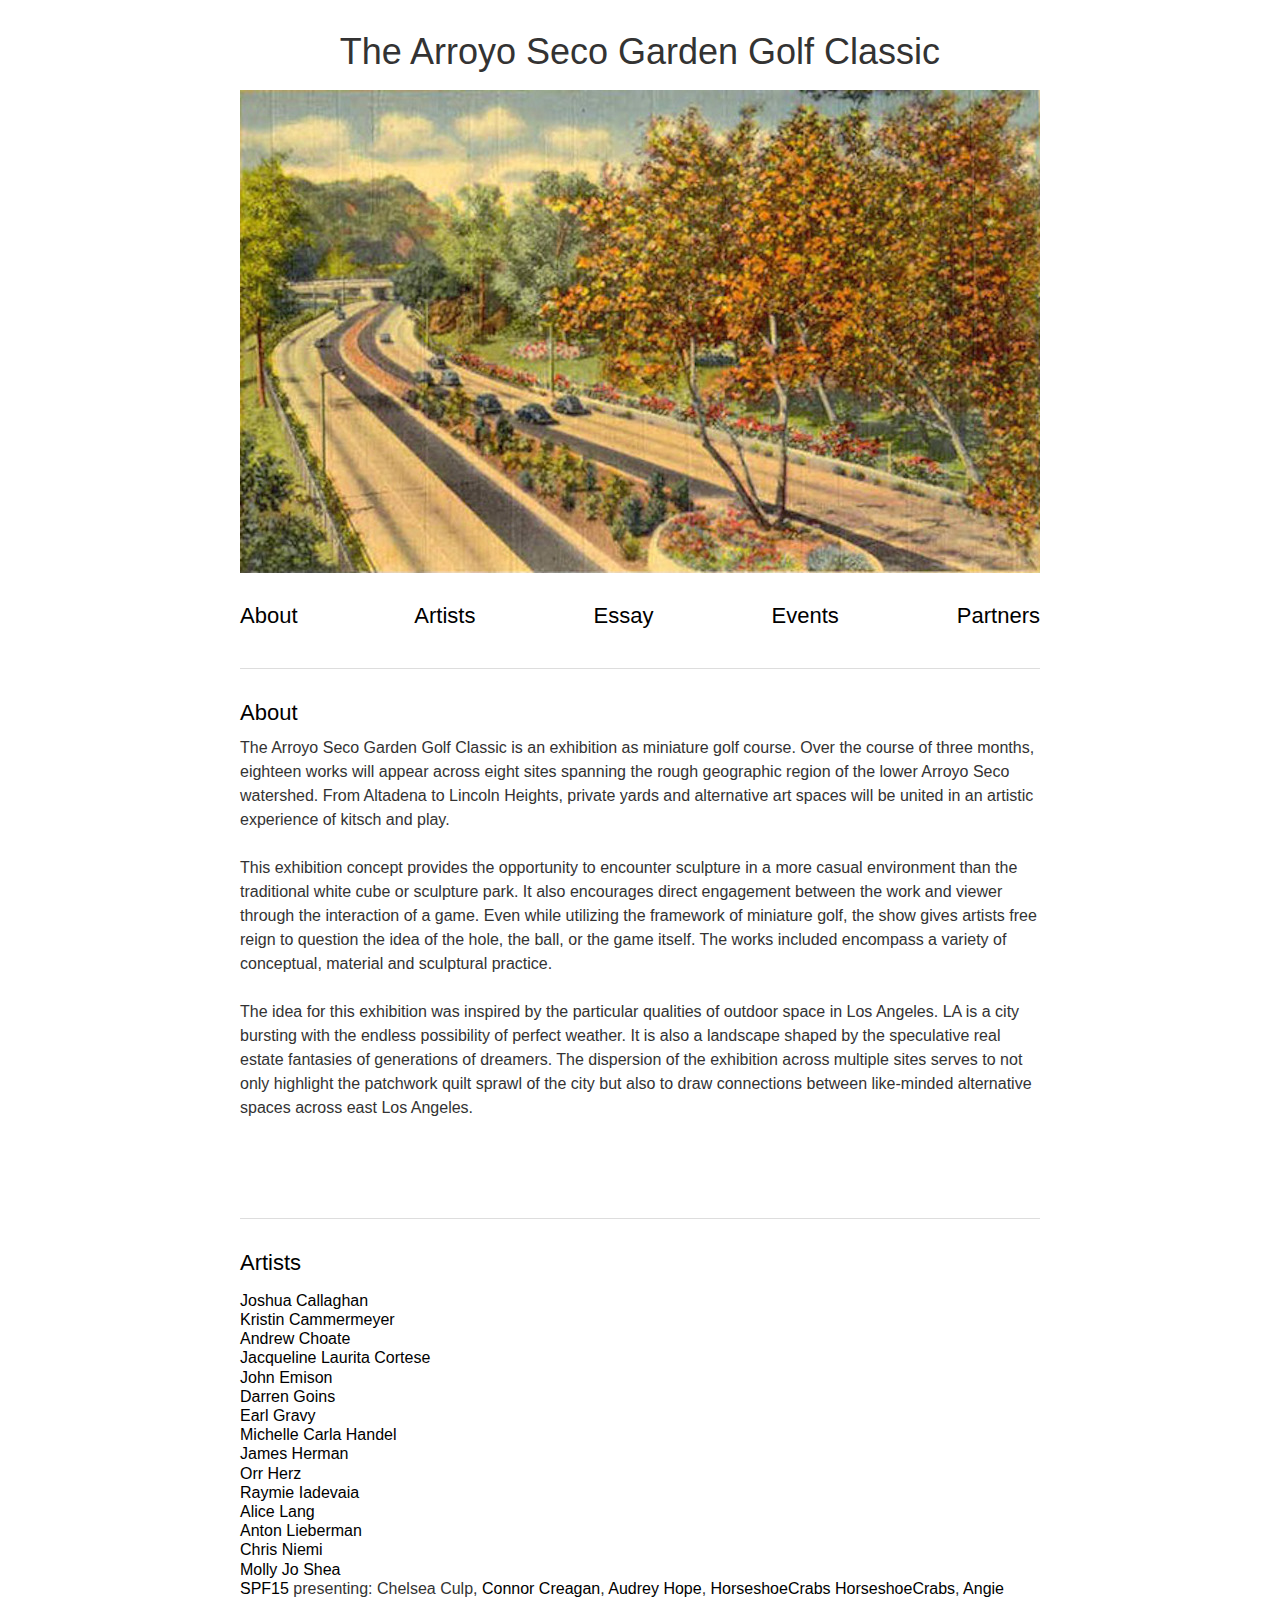
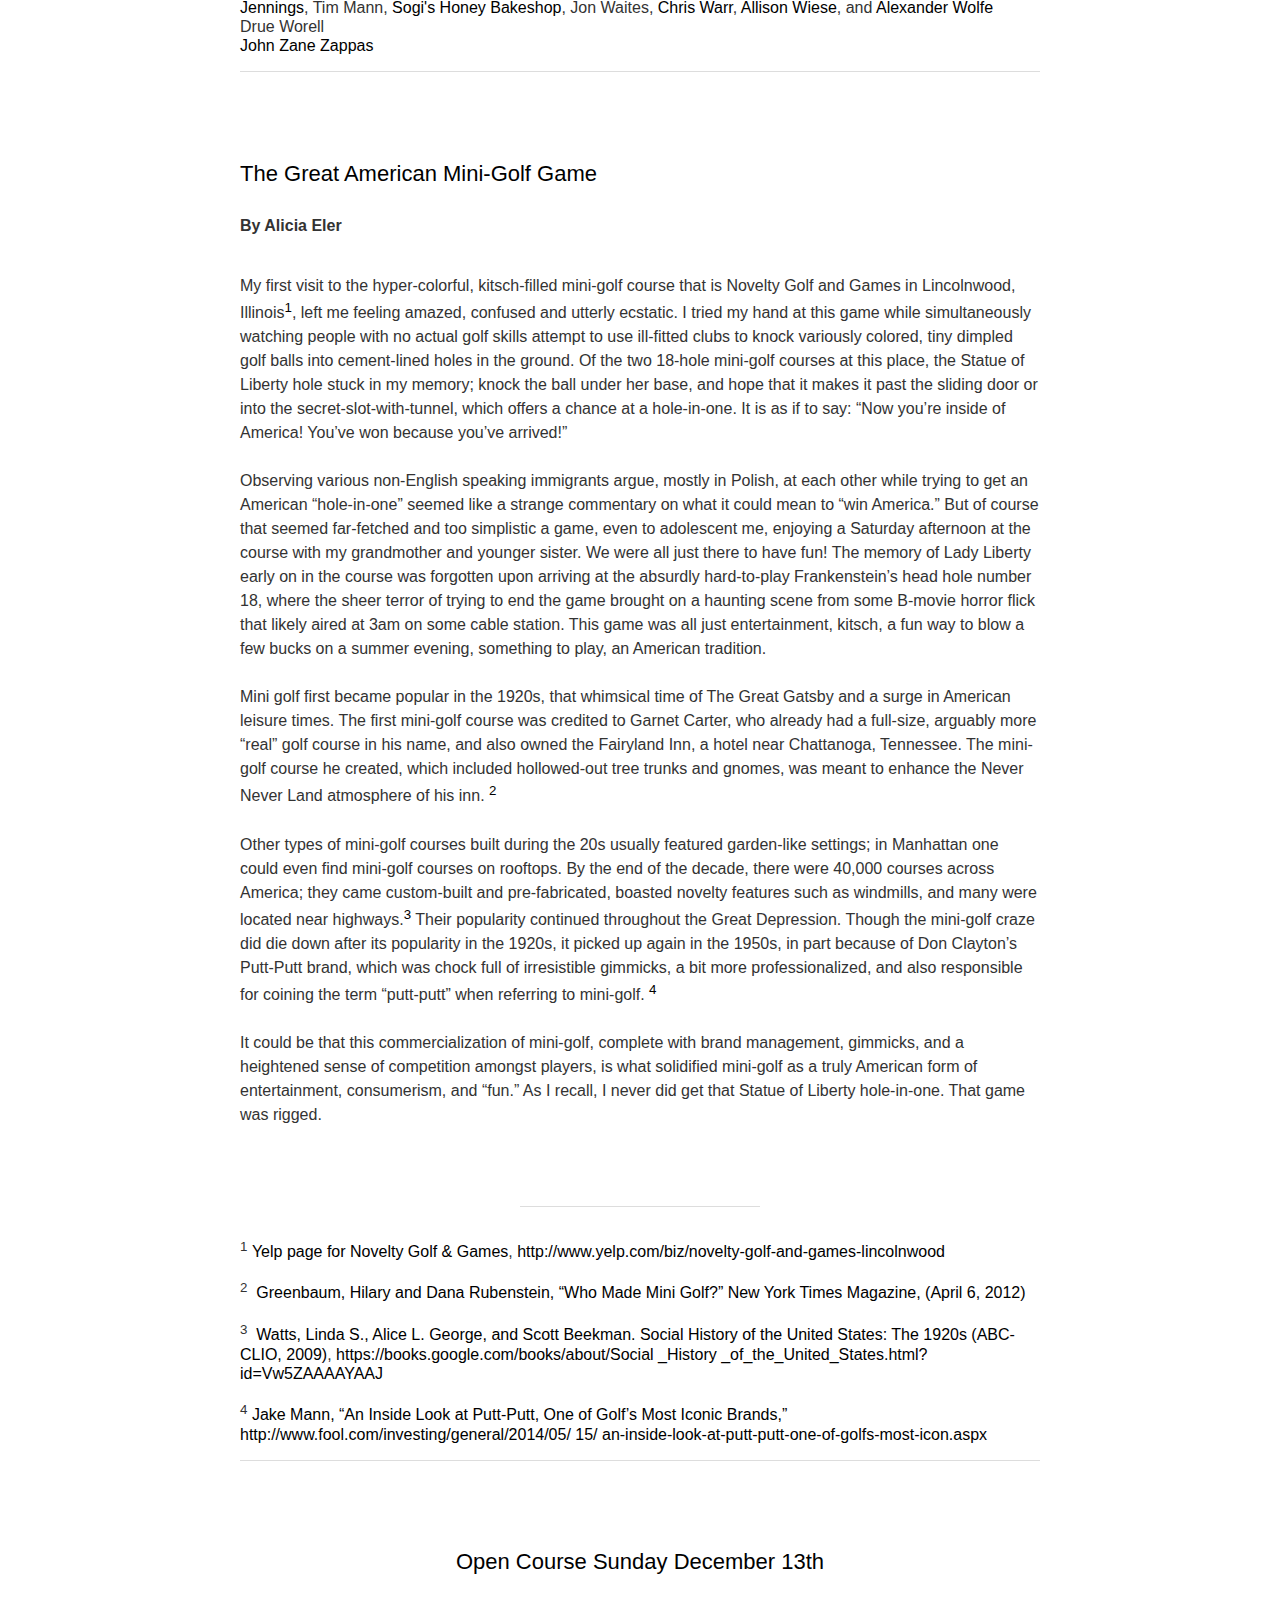
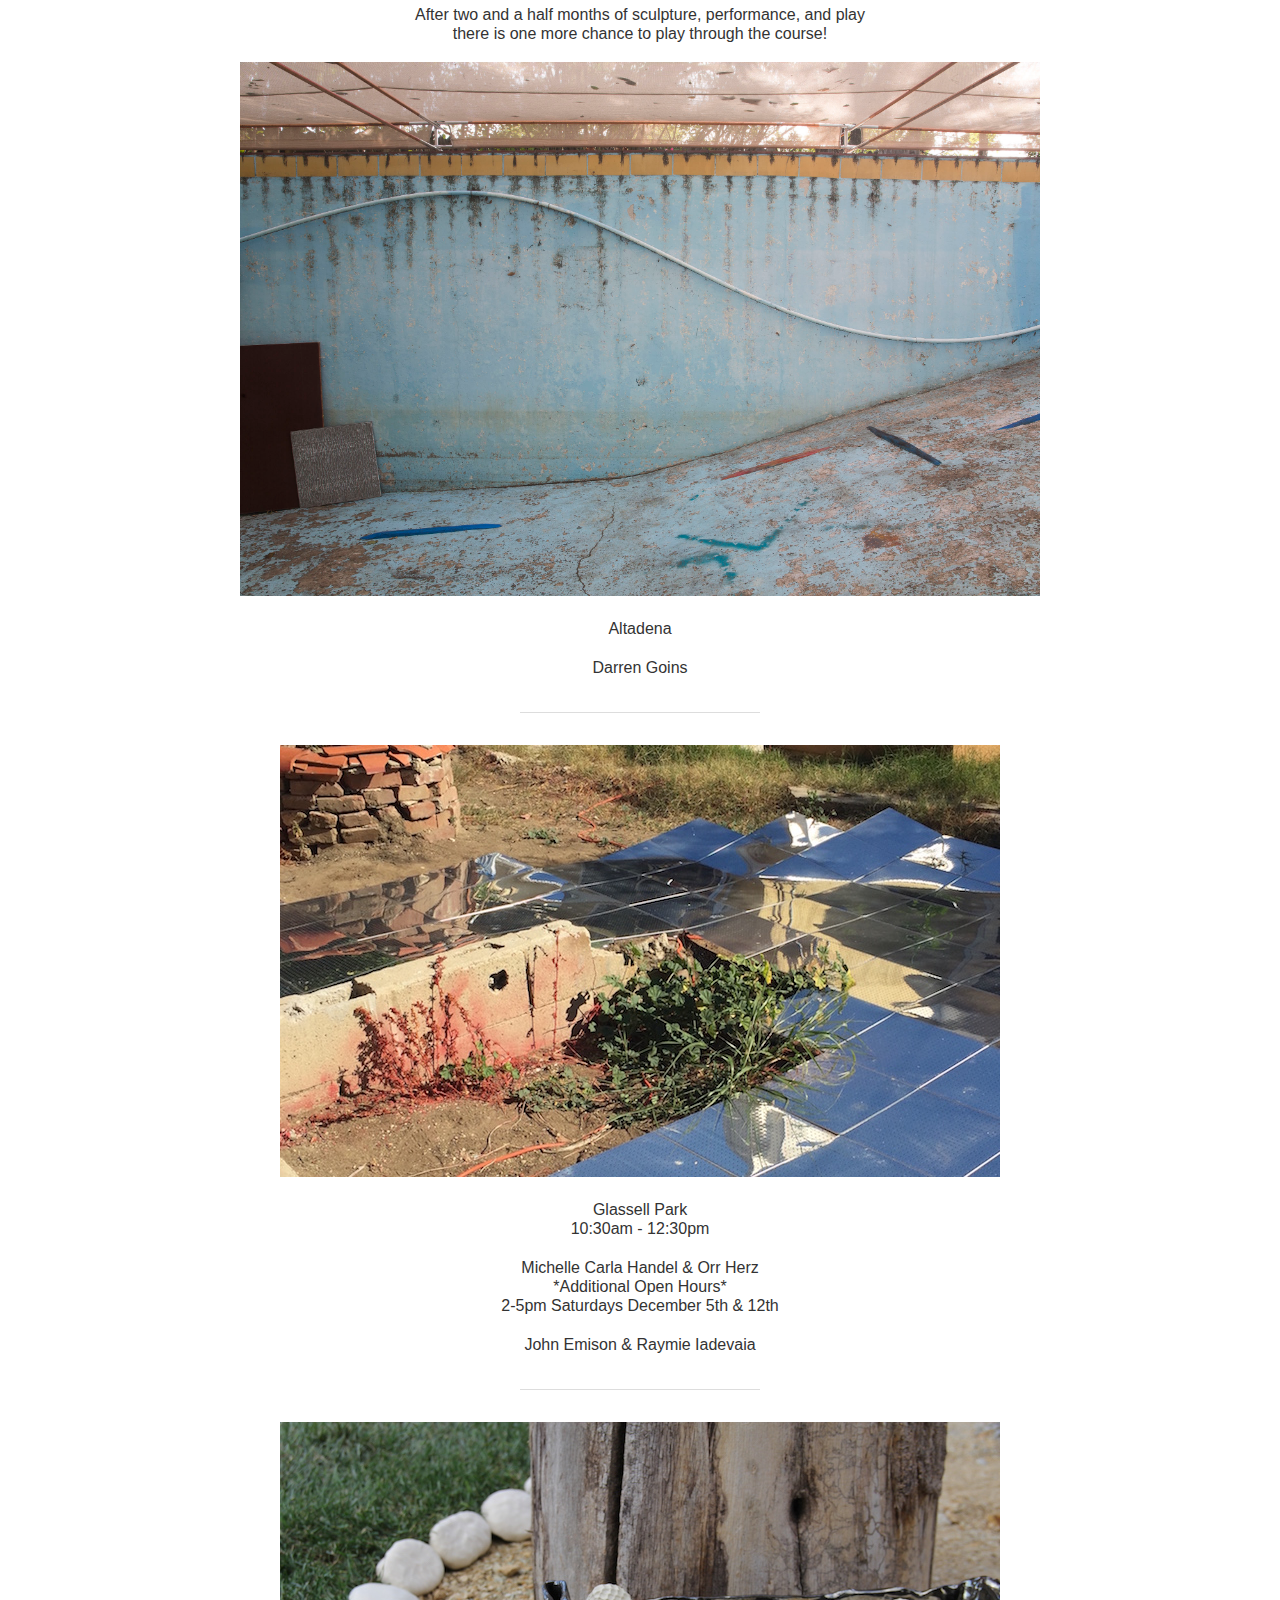
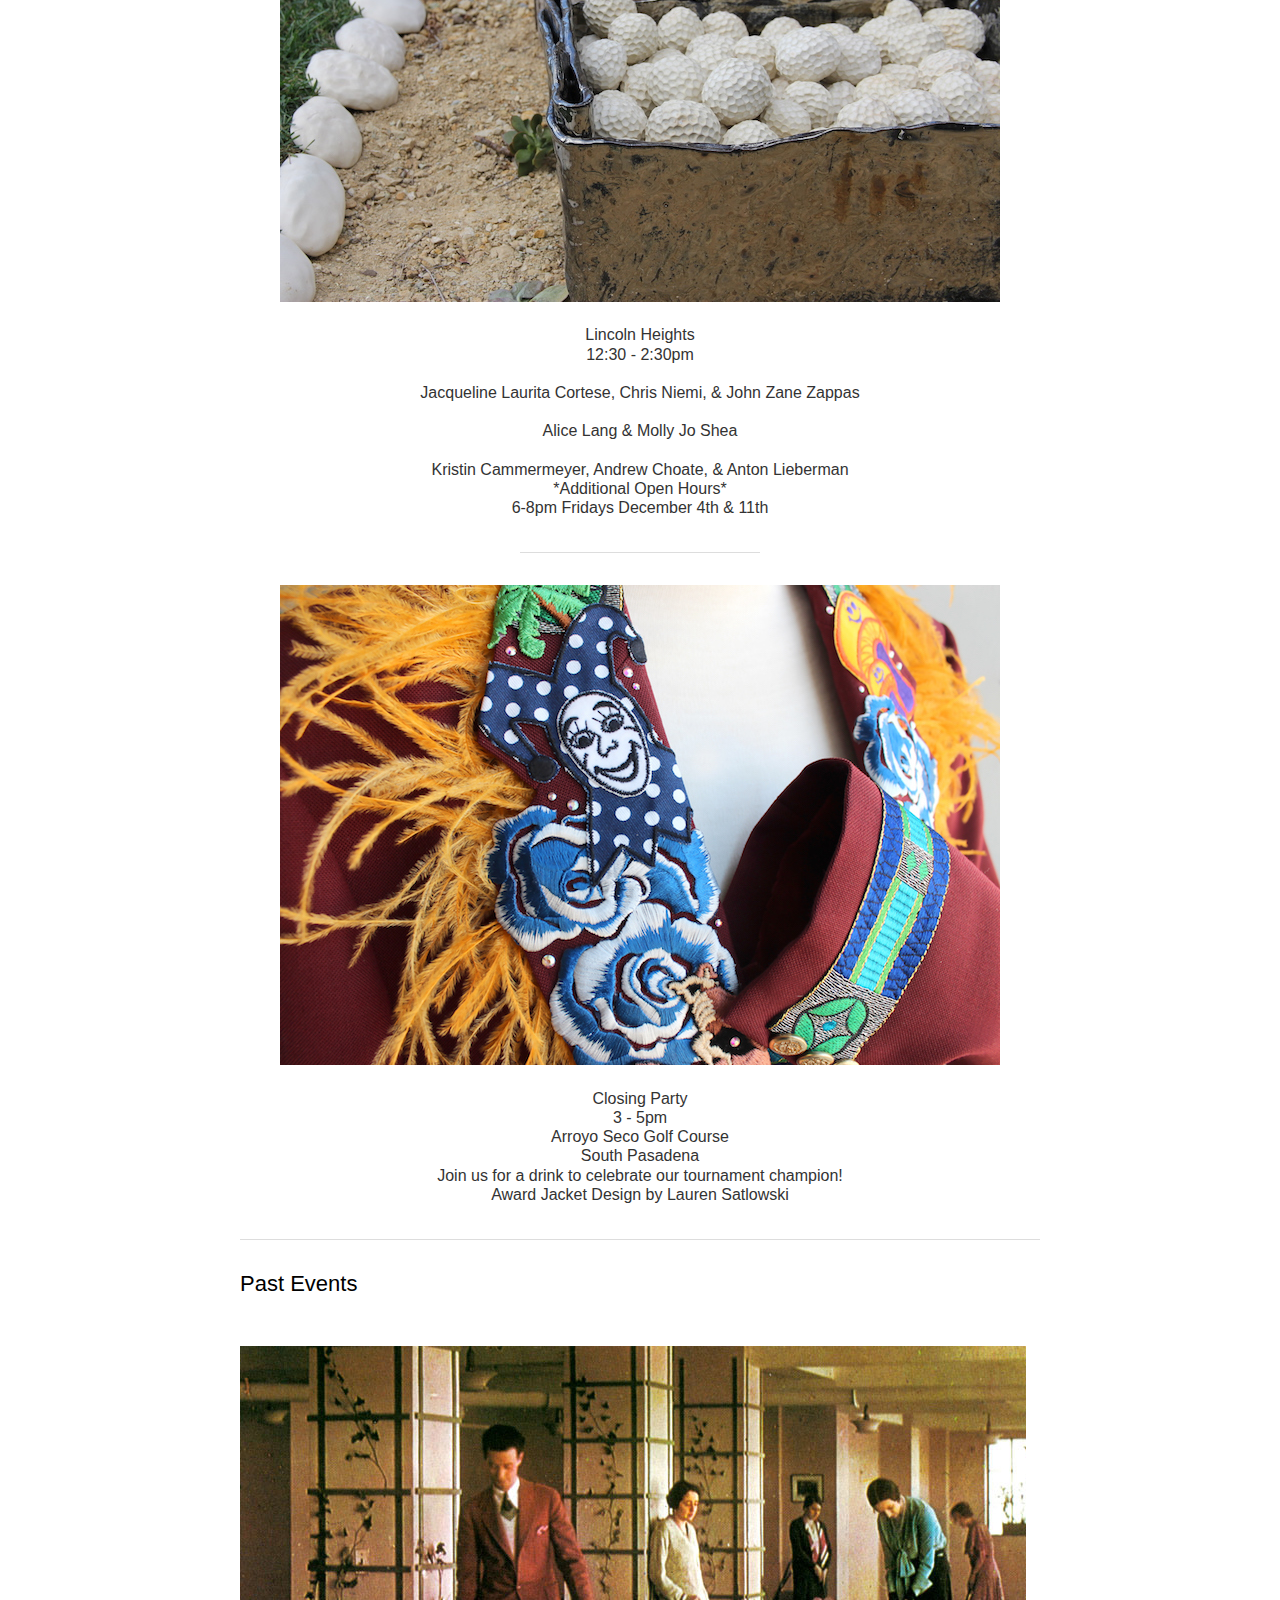
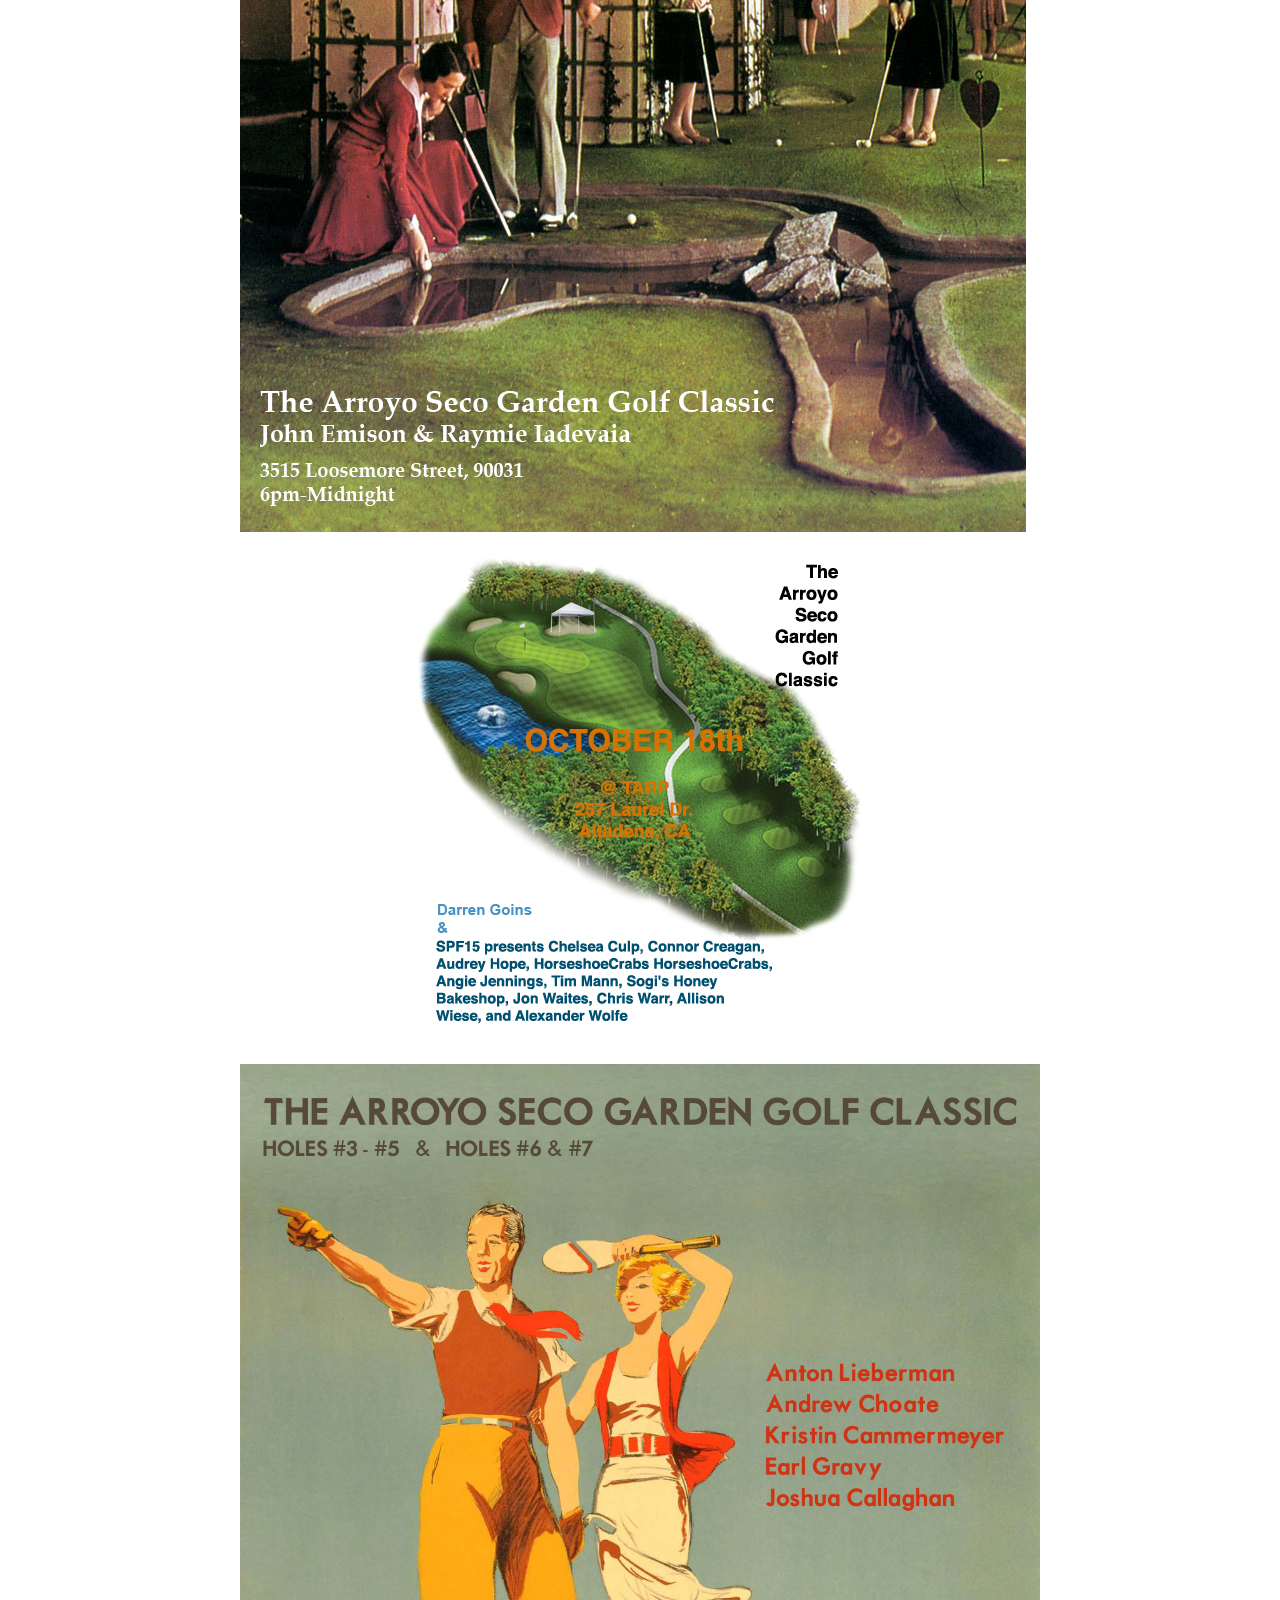
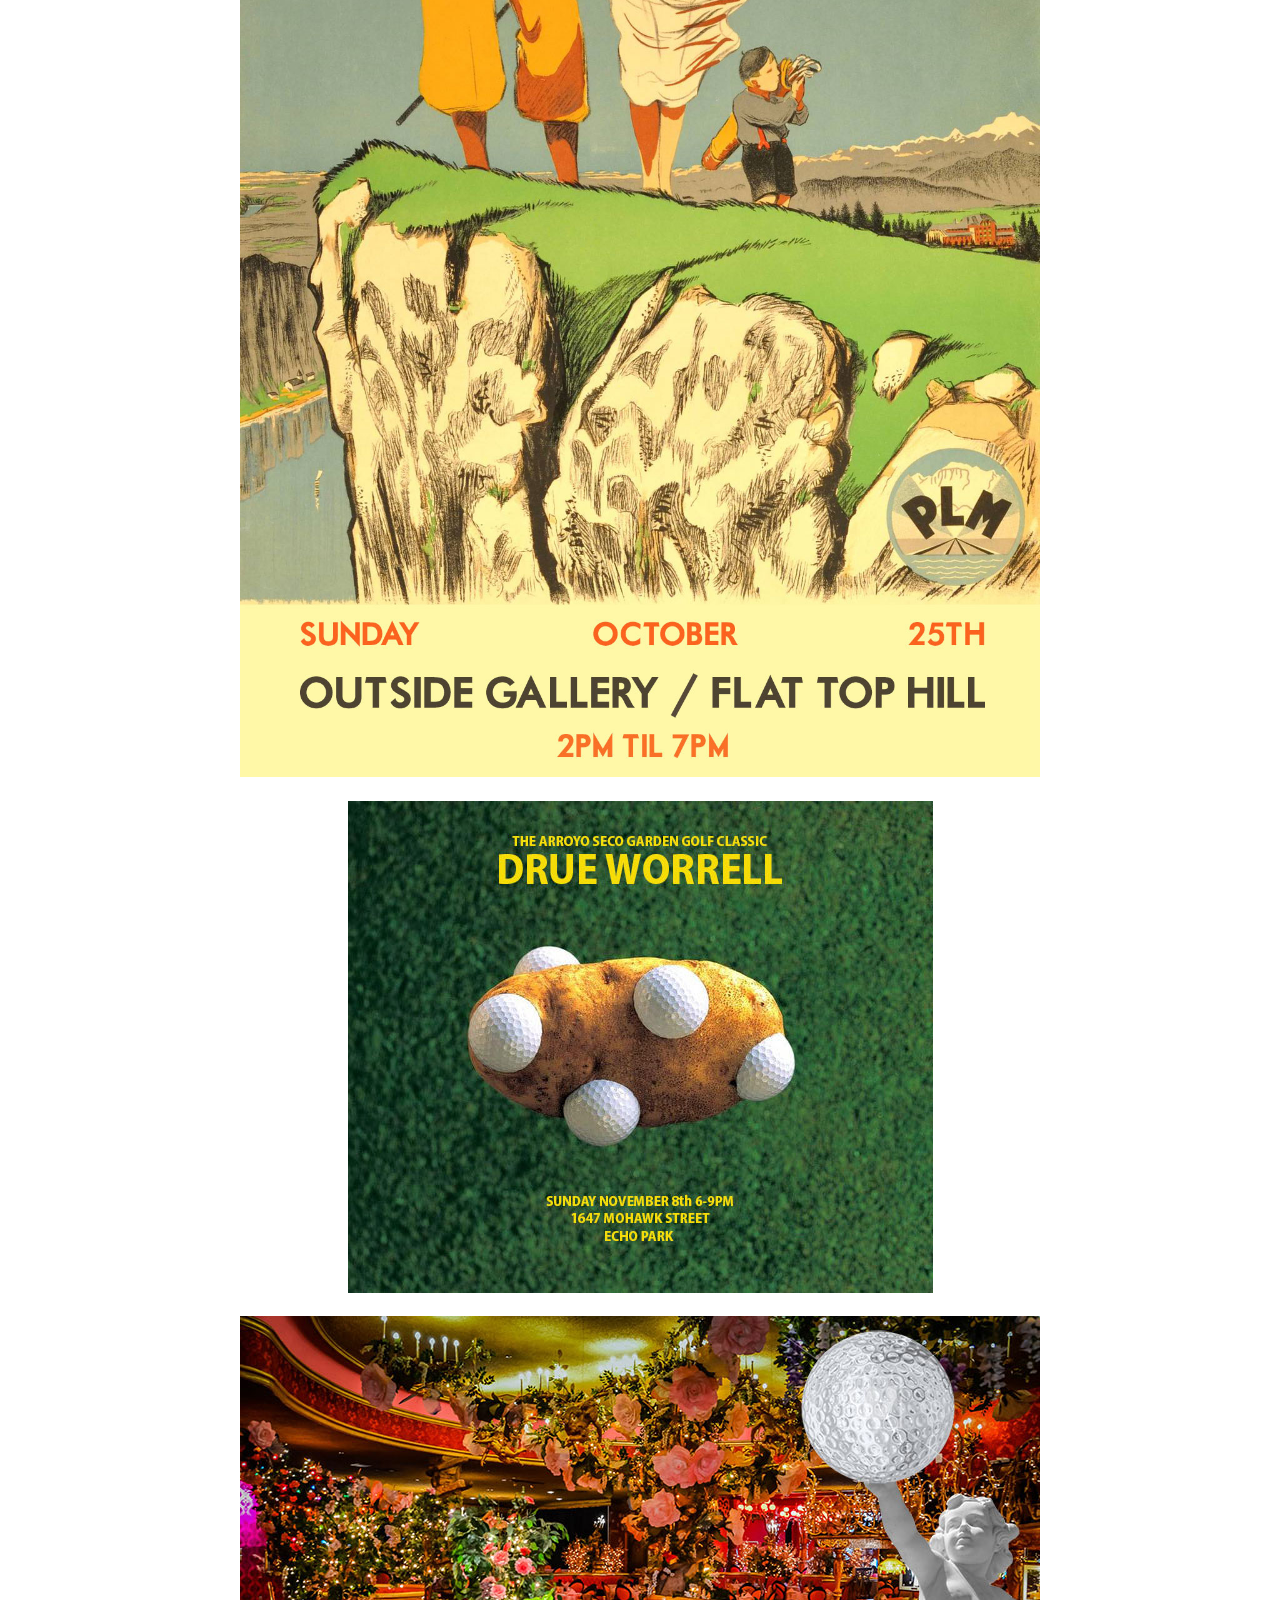
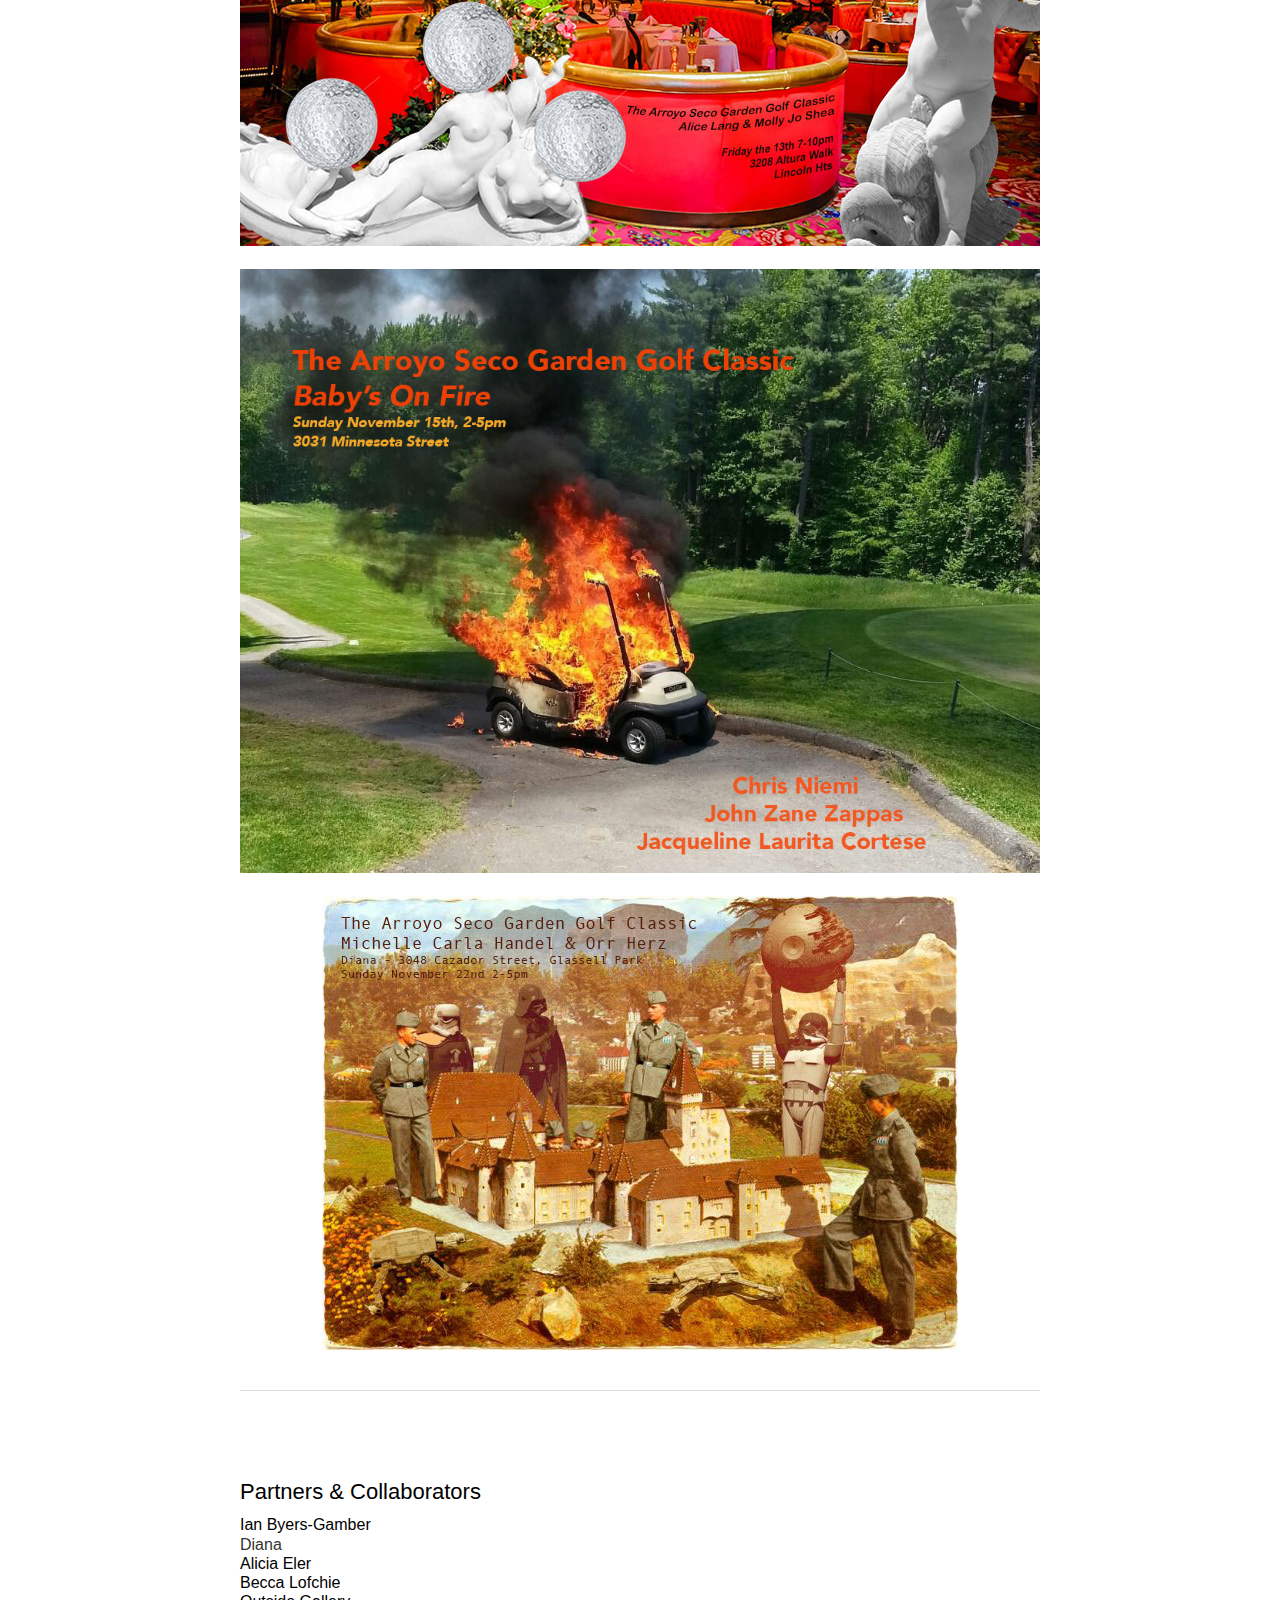
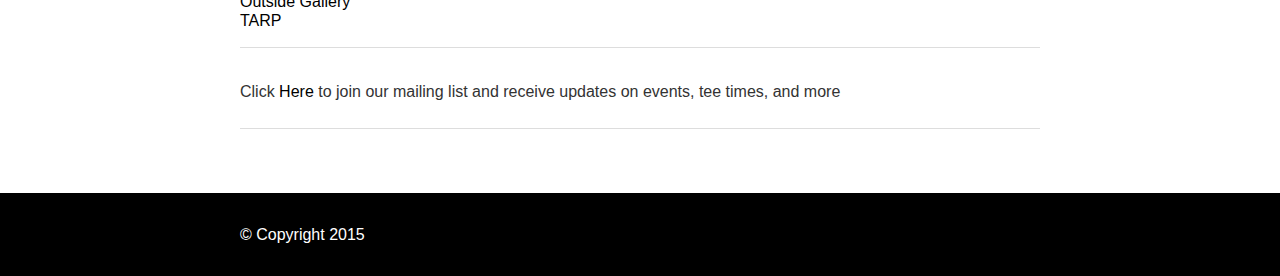
<file: index.html>
<!DOCTYPE html>
<html lang="en">
	<head>
		<meta charset="utf-8">
		<meta http-equiv="X-UA-Compatible" content="IE=edge">
		<title>The Arroyo Seco Garden Golf Classic</title>
		<meta name="viewport" content="width=device-width, initial-scale=1">
		<meta name="Description" lang="en" content="A multi-site mini golf course as contemporary art exhibition in eastern Los Angeles">
		<meta name="robots" content="index, follow">

		<!-- icons -->
		<link rel="apple-touch-icon" href="assets/img/apple-touch-icon.png">
		<link rel="shortcut icon" href="favicon.ico">

		<!-- Override CSS file - add your own CSS rules -->
		<style>
		.fulljustify {
  text-align: justify;
}
.fulljustify:after {
  content: "";
  display: inline-block;
  width: 100%;
}
a:link {
    text-decoration: none;
}

a:visited {
	
    text-decoration: none;
}

a:hover {text-decoration: underline;
}

a:active {text-decoration: underline;
}
.dont-break-out {

  /* These are technically the same, but use both */
  overflow-wrap: break-word;
  word-wrap: break-word;

  -ms-word-break: break-all;
  /* This is the dangerous one in WebKit, as it breaks things wherever */
  word-break: break-all;
  /* Instead use this non-standard one: */
  word-break: break-word;

  /* Adds a hyphen where the word breaks, if supported (No Blink) */
  -ms-hyphens: auto;
  -moz-hyphens: auto;
  -webkit-hyphens: auto;
  hyphens: auto;

}
</style>
		<link rel="stylesheet" href="assets/css/styles.css">
		<script>
		
  (function(i,s,o,g,r,a,m){i['GoogleAnalyticsObject']=r;i[r]=i[r]||function(){
  (i[r].q=i[r].q||[]).push(arguments)},i[r].l=1*new Date();a=s.createElement(o),
  m=s.getElementsByTagName(o)[0];a.async=1;a.src=g;m.parentNode.insertBefore(a,m)
  })(window,document,'script','//www.google-analytics.com/analytics.js','ga');

  ga('create', 'UA-67376909-1', 'auto');
  ga('send', 'pageview');

</script>
	</head>
	<body>
		
		<div class="content">
			<div class="container">
				<div class="main">

					<h1 id="top"><center>The Arroyo Seco Garden Golf Classic</center></h1>
					<p><img class="img-responsive" src="assets/img/arroyo_seco_parkwayL.jpg" alt="The Arroyo Seco Parkway"></p>

					<h3 class="fulljustify"><a href="#About">About</a> <a href="#Artists">Artists</a> <a href="#Essay">Essay</a>  <a href="#Events">Events</a>  <a href="#Partners">Partners</a></h3>
					<hr>

					<a href="#top"><h3 id="About">About</h3></a>
					<p>The Arroyo Seco Garden Golf Classic is an exhibition as miniature golf course. Over the course of three months, eighteen works will appear across eight sites spanning the rough geographic region of the lower Arroyo Seco watershed. From Altadena to Lincoln Heights, private yards and alternative art spaces will be united in an artistic experience of kitsch and play.</p>

<p>This exhibition concept provides the opportunity to encounter sculpture in a more casual environment than the traditional white cube or sculpture park. It also encourages direct engagement between the work and viewer through the interaction of a game. Even while utilizing the framework of miniature golf, the show gives artists free reign to question the idea of the hole, the ball, or the game itself. The works included encompass a variety of conceptual, material and sculptural practice.</p>

<p>The idea for this exhibition was inspired by the particular qualities of outdoor space in Los Angeles. LA is a city bursting with the endless possibility of perfect weather. It is also a landscape shaped by the speculative real estate fantasies of generations of dreamers. The dispersion of the exhibition across multiple sites serves to not only highlight the patchwork quilt sprawl of the city but also to draw connections between like-minded alternative spaces across east Los Angeles.
</p>
 <br><br><br>
					<hr>
					
					<a href="#top"><h3 id="Artists">Artists</h3></a>
					<ul class="list-unstyled">
						<li><a href="http://www.joshuacallaghan.com/" target="_blank">Joshua	Callaghan</a></li>
						<li><a href="http://www.kristincammermeyer.com/" target="_blank">Kristin	Cammermeyer</a></li>
						<li><a href="https://instagram.com/saintbollard/" target="_blank">Andrew	Choate</a></li>
						<li><a href="http://www.Jacquelinelauritacortese.com" target="_blank">Jacqueline Laurita Cortese </a></li>
						<li><a href="http://johnemison.com/" target="_blank_">John	Emison</a></li>
						<li><a href="http://www.darrengoins.com/" target="_blank">Darren 	Goins</a></li>
						<li><a href="http://www.earlgravy.com/" target="_blank">Earl Gravy</a></li>
						<li><a href="http://www.michellecarlahandel.com/" target="_blank">Michelle Carla	Handel</a></li>
						<li><a href="http://jamescarlherman.com/" target="_blank">James	Herman</a></li>
						<li><a href="http://orrherz.com/" target="_blank">Orr	Herz<a/></li>
						<li><a href="http://www.raymieiadevaia.com/raymie%20iadevaia/Raymie%20Iadevaia.html" target="_blank">Raymie	Iadevaia</a></li>
						<li><a href="http://www.alicelang.com/" target="_blank">Alice	Lang</a></li>
						<li><a href="http://www.ltdlosangeles.com/antonlieberman.html" target="_blank">Anton	Lieberman</a></li>
						<li><a href="http://chrisniemi.weebly.com/" target="_blank">Chris	Niemi</a></li>
						<li><a href="http://www.mollyjoshea.com/" target=_blank">Molly Jo 	Shea</a></li>
						<li><a href="http://spf15.info" target="_blank">SPF15</a> presenting: Chelsea Culp, <a href="http://www.connorcreagan.info/" target="_blank">Connor Creagan</a>, <a href="http://audrey-hope.com/" target="_blank">Audrey Hope</a>, <a href="http://www.puppiespuppies.me/" target="_blank">HorseshoeCrabs HorseshoeCrabs</a>, <a href="http://angelajennings.tumblr.com/" target="_blank">Angie Jennings</a>, Tim Mann, <a href="http://www.sogoalzolghadri.com/" target="_blank">Sogi's Honey Bakeshop</a>, Jon Waites, <a href="http://chriswarr.com/" target="_blank">Chris Warr</a>, <a href="http://allisonwiese.com/" target="_blank">Allison Wiese</a>, and <a href="http://www.alexander-wolfe.com/" target="_blank">Alexander Wolfe</a>
</li>
						<li>Drue	Worell</li>
						<li><a href="http://johnzanezappas.com/" target="_blank">John Zane Zappas</a></li>
					</ul>
					<hr>
					<br><br><br>
					 
		<a href="#top"><h3 id="Essay">The Great American Mini-Golf Game</h3></a><br><b>By Alicia Eler</b><br><br><br>

					<p>My first visit to the hyper-colorful, kitsch-filled mini-golf course that is Novelty Golf and Games in Lincolnwood, Illinois<sup id="1"><a href="#footnote01">1</a></sup>, left me feeling amazed, confused and utterly ecstatic. I tried my hand at this game while simultaneously watching people with no actual golf skills attempt to use ill-fitted clubs to knock variously colored, tiny dimpled golf balls into cement-lined holes in the ground. Of the two 18-hole mini-golf courses at this place, the Statue of Liberty hole stuck in my memory; knock the ball under her base, and hope that it makes it past the sliding door or into the secret-slot-with-tunnel, which offers a chance at a hole-in-one. It is as if to say: “Now you’re inside of America! You’ve won because you’ve arrived!”</p>
					<p>
					Observing various non-English speaking immigrants argue, mostly in Polish, at each other while trying to get an American “hole-in-one” seemed like a strange commentary on what it could mean to “win America.” But of course that seemed far-fetched and too simplistic a game, even to adolescent me, enjoying a Saturday afternoon at the course with my grandmother and younger sister. We were all just there to have fun! The memory of Lady Liberty early on in the course was forgotten upon arriving at the absurdly hard-to-play Frankenstein’s head hole number 18, where the sheer terror of trying to end the game brought on a haunting scene from some B-movie horror flick that likely aired at 3am on some cable station. This game was all just entertainment, kitsch, a fun way to blow a few bucks on a summer evening, something to play, an American tradition. 
</p>

					<p>
					Mini golf first became popular in the 1920s, that whimsical time of The Great Gatsby and a surge in American leisure times. The first mini-golf course was credited to Garnet Carter, who already had a full-size, arguably more “real” golf course in his name, and also owned the Fairyland Inn, a hotel near Chattanoga, Tennessee. The mini-golf course he created, which included hollowed-out tree trunks and gnomes, was meant to enhance the Never Never Land atmosphere of his inn. <sup id="2"><a href="#footnote02">2</a></sup>

					</p>
					<p>
					Other types of mini-golf courses built during the 20s usually featured garden-like settings; in Manhattan one could even find mini-golf courses on rooftops. By the end of the decade, there were 40,000 courses across America; they came custom-built and pre-fabricated, boasted novelty features such as windmills, and many were located near highways.<sup id="3"><a href="#footnote03">3</a></sup>  Their popularity continued throughout the Great Depression. Though the mini-golf craze did die down after its popularity in the 1920s, it picked up again in the 1950s, in part because of Don Clayton’s Putt-Putt brand, which was chock full of irresistible gimmicks, a bit more professionalized, and also responsible for coining the term “putt-putt” when referring to mini-golf. <sup id="4"><a href="#footnote04">4</a></sup>
					</p>
					<p>
					It could be that this commercialization of mini-golf, complete with brand management, gimmicks, and a heightened sense of competition amongst players, is what solidified mini-golf as a truly American form of entertainment, consumerism, and “fun.” As I recall, I never did get that Statue of Liberty hole-in-one. That game was rigged. 
					</p>
					<br><br>
					<hr width="30%">
				
										<ul class="list-unstyled">

					<li><sup id="footnote01">1</sup>&nbsp;<a href="#1">Yelp page for Novelty Golf & Games</a>, <a href="http://www.yelp.com/biz/novelty-golf-and-games-lincolnwood">http://www.yelp.com/biz/novelty-golf-and-games-lincolnwood</a><li><br>
					<li><sup id="footnote02">2</sup>&nbsp;<a href="#2"> Greenbaum, Hilary and Dana Rubenstein, “Who Made Mini Golf?” New York Times Magazine,</a> <a href="http://www.nytimes.com/2012/04/08/magazine/who-made-mini-golf.html"http://www.nytimes.com/2012/04/08/magazine/who-made-mini-golf.html</a> (April 6, 2012)</a></li><br>
					<li><sup id="footnote03">3</sup>&nbsp;<a href="#3"> Watts, Linda S., Alice L. George, and Scott Beekman. Social History of the United States: The 1920s (ABC-CLIO, 2009)</a>, <a class="ont-break-out" href="https://books.google.com/books/about/
					Social_History_of_the_United_States.
					html?id=Vw5ZAAAAYAAJ">https://books.google.com/books/about/Social
					_History
					_of_the_United_States.html?id=Vw5ZAAAAYAAJ</a></li><br>
					 <li><sup id="footnote04">4</sup>&nbsp;<a href="#4">Jake Mann, “An Inside Look at Putt-Putt, One of Golf’s Most Iconic Brands,”</a> <a href="http://www.fool.com/investing/general/2014/05/15/
					 an-inside-look-at-putt-putt-one-of-golfs-most-icon.aspx" class="ont-break-out">http://www.fool.com/investing/general/2014/05/
					 15/
					 an-inside-look-at-putt-putt-one-of-golfs-most-icon.aspx</a></li>
					<hr>
					<br><br><br>
					

					<a href="#top"><center><h3 id="Events">Open Course Sunday December 13th</h3></a></center>
					<ul class="list-unstyled">
					
					
						<li></li><br>
						<li><center>After two and a half months of sculpture, performance, and play<br>
there is one more chance to play through the course!
<br><br>
<li><img src="/images/IBG_7015.jpg" class="img-responsive" alt="Darren Goins"></a><br><br>
Altadena<br>
<br>
Darren Goins<br>
<br>
<hr width="30%">
<li><img src="/images/IMG_0710w.jpg" class="img-responsive" alt="John Emison"><br><br>
Glassell Park<br>
10:30am - 12:30pm<br>
<br>
Michelle Carla Handel & Orr Herz<br>
*Additional Open Hours*<br>
2-5pm Saturdays December 5th & 12th<br>
<br>
John Emison & Raymie Iadevaia<br>
<br>
<hr width="30%">
<li><img src="/images/IMG_5549w.JPG" class="img-responsive" alt="Jacqueline Laurita Cortese"><br><br>
Lincoln Heights <br>
12:30 - 2:30pm<br>
<br>
Jacqueline Laurita Cortese, Chris Niemi, & John Zane Zappas<br>
<br>
Alice Lang & Molly Jo Shea<br>
<br>
Kristin Cammermeyer, Andrew Choate, & Anton Lieberman<br>
*Additional Open Hours*<br>
6-8pm Fridays December 4th & 11th<br>
<br>
<hr width="30%">
<li><img src="/images/jacketdetail04w.jpg" class="img-responsive" alt="Lauren Satlowski"><br><br>
Closing Party<br>
3 - 5pm<br>
Arroyo Seco Golf Course<br>
South Pasadena<br>
Join us for a drink to celebrate our tournament champion!<br>
Award Jacket Design by Lauren Satlowski </li><br> </center>



					</ul>
					<hr>
					<a href="#top"><h3>Past Events</h3></a><br><br>
					<a href="https://www.facebook.com/events/955569714496001/" target="_blank"><li><img src="/images/Instainvite1.jpg" class="img-responsive" alt="Friday, September 25th - Country Club Cotillion & Opening Night></a><br> John Emison & Raymie Iadevaia"></li><br>
					<li><center>
						<a href="https://www.facebook.com/events/895433207192001/" target="_blank"><img align="center" class="img-responsive" src="/images/Tarp.jpg" alt="Sunday, October 18th, 3-6pm @ TARP, Darren Goins & SPF15 presenting: Chelsea Culp, Connor Creagan, Audrey Hope, HorseshoeCrabs HorseshoeCrabs, Angie Jennings, Tim Mann, Sogi's Honey Bakeshop, Jon Waites, Chris Warr, Allison Wiese, & Alexander Wolfe "></a>
						</center></li><br>
						<li>
						<a href="https://www.facebook.com/events/1634114670202761/" target="_blank"><img class="img-responsive" src="/images/Outside-GIsland.jpg" alt="Sunday, October 25th, 1-6pm @ Outside Gallery & Glass Island <br> Kristin Cammermeyer, Joshua Callaghan, Andrew Choate, Early Gravy, Anton Lieberman & Christine Stormberg"></a>
						</li><br>
						<li><center><a href="https://www.facebook.com/events/547994532031713/" target="_blank"><li><img src="/images/Drue.jpg" class="img-responsive" alt="Sunday, November 8, 6-9pm @ The Bramble <br> Drue Worrell"></center></a></li><br>
<li><center><a href="https://www.facebook.com/events/1727933580762850/" target="_blank"><img src="/images/Altura2.jpg" class="img-responsive" alt="Friday, November 13, 7-10pm @ The Grotto<br>Alice Lang & Molly Jo Shea"></a></center></li><br>
<li><center>
					<a href="https://www.facebook.com/events/907199409376739/" target="_blank"><img src="/images/FireInvite.jpg" class="img-responsive" alt="Sunday, November 15th, 3-6pm @ Agave Hill <br>Jacqueline Laurita Cortese, Chris Niemi & John Zane Zappas"></a></center></li><br>
					<a href="https://www.facebook.com/events/741547055977186/" target="_blank"><li><center><img src="/images/Diana.jpg" class="img-responsive" alt="Sunday, November 22nd, 3-6pm @ Diana <br> Michelle Carla Handel & Orr Herz"></a></center></li><br>
					<ul class="list-unstyled">
					</ul>
					<hr>
			<br><br><br>
					
					<a href="#top"><h3 id="Partners">Partners & Collaborators</h3></a>
					<ul class="list-unstyled">
					<li><a href="http://ianbyersgamber.com/" target="_blank">Ian Byers-Gamber</a></li>
					<li>Diana</li>
					<li><a href="http://aliciaeler.com/" target="_blank">Alicia Eler</a></li>
					<li><a href="http://beccalofchie.com/" target="_blank">Becca Lofchie</a></li>
						<li><a href="http://www.insertblancpress.net/pages/general-projects" target="_blanl">Outside Gallery</a></li>
						<li><a href="http://tarptarptarp.com/" target="_blank">TARP</a></li>
						
					</ul>
					<hr>

					<p>Click <a href="/mailinglist.html" target="_blank">Here</a> to join our mailing list and receive updates on events, tee times, and more </p>
					<hr>
				</div>
			</div>
		</div>
		<div class="footer">
			<div class="container">
				&copy; Copyright 2015 <a href="http://www.ktbode.com/" target="_blank">Abode</a>
			</div>
		</div>
	</body>
</html>
</file>
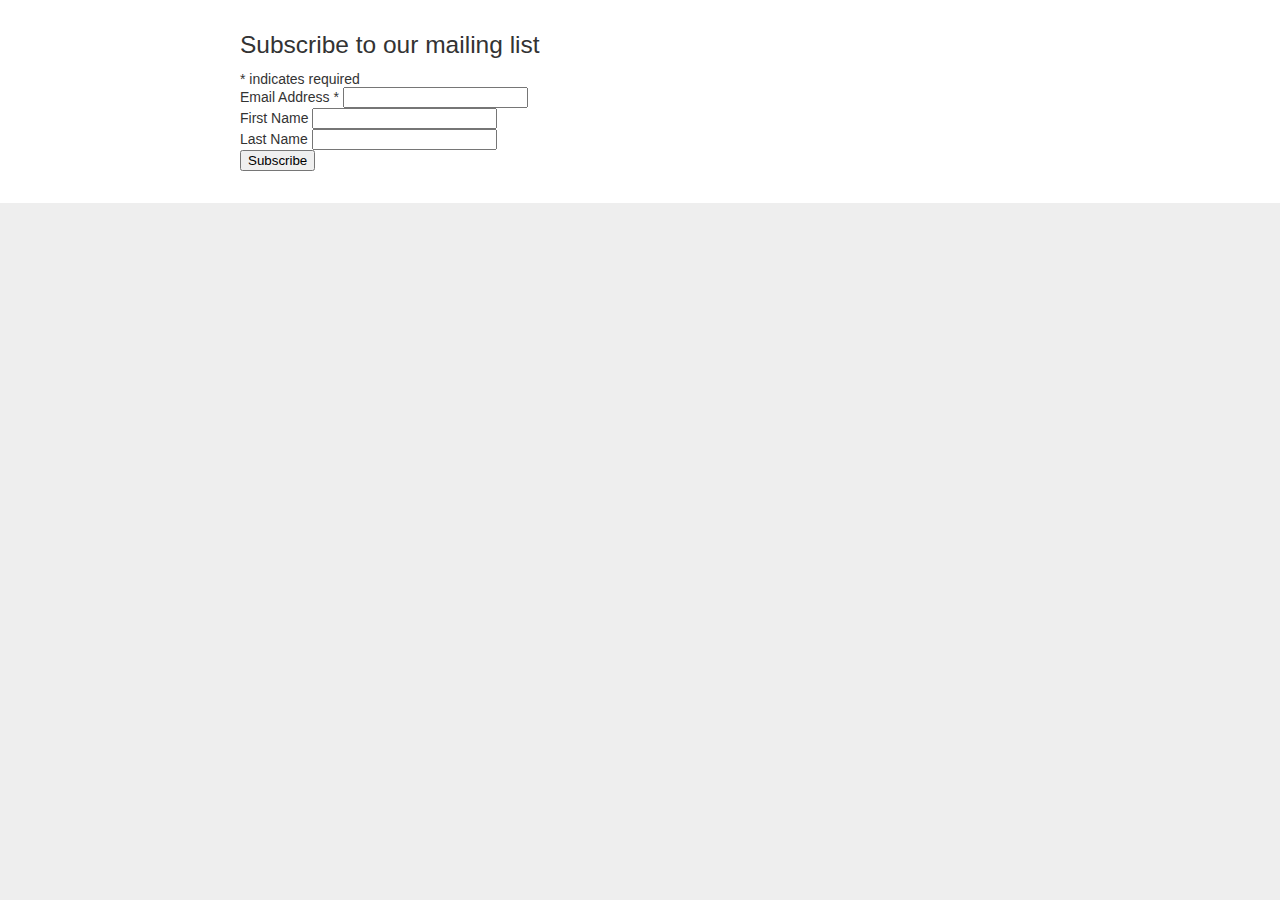
<file: mailinglist.html>
<!DOCTYPE html>
<html lang="en">
	<head>
		<meta charset="utf-8">
		<meta http-equiv="X-UA-Compatible" content="IE=edge">
		<title>The Arroyo Seco Garden Golf Classic</title>
		<meta name="viewport" content="width=device-width, initial-scale=1">
		<meta name="Description" lang="en" content="ADD SITE DESCRIPTION">
		<meta name="author" content="ADD AUTHOR INFORMATION">
		<meta name="robots" content="index, follow">

		<!-- icons -->
		<link rel="apple-touch-icon" href="assets/img/apple-touch-icon.png">
		<link rel="shortcut icon" href="favicon.ico">

		<!-- Override CSS file - add your own CSS rules -->
		<link rel="stylesheet" href="assets/css/styles.css">
		<script>
  (function(i,s,o,g,r,a,m){i['GoogleAnalyticsObject']=r;i[r]=i[r]||function(){
  (i[r].q=i[r].q||[]).push(arguments)},i[r].l=1*new Date();a=s.createElement(o),
  m=s.getElementsByTagName(o)[0];a.async=1;a.src=g;m.parentNode.insertBefore(a,m)
  })(window,document,'script','//www.google-analytics.com/analytics.js','ga');

  ga('create', 'UA-67376909-1', 'auto');
  ga('send', 'pageview');

</script>
	</head>
	<body>

<div class="content">
			<div class="container">
				<div class="main">
<!-- Begin MailChimp Signup Form -->
<link href="//cdn-images.mailchimp.com/embedcode/classic-081711.css" rel="stylesheet" type="text/css">
<style type="text/css">
	#mc_embed_signup{background:#fff; clear:left; font:14px Helvetica,Arial,sans-serif; }
	/* Add your own MailChimp form style overrides in your site stylesheet or in this style block.
	   We recommend moving this block and the preceding CSS link to the HEAD of your HTML file. */
</style>
<div id="mc_embed_signup">
<form action="//ktbode.us10.list-manage.com/subscribe/post?u=ca02c93afc16671f93535fbc5&amp;id=1a590d9878" method="post" id="mc-embedded-subscribe-form" name="mc-embedded-subscribe-form" class="validate" target="_blank" novalidate>
    <div id="mc_embed_signup_scroll">
	<h2>Subscribe to our mailing list</h2>
<div class="indicates-required"><span class="asterisk">*</span> indicates required</div>
<div class="mc-field-group">
	<label for="mce-EMAIL">Email Address  <span class="asterisk">*</span>
</label>
	<input type="email" value="" name="EMAIL" class="required email" id="mce-EMAIL">
</div>
<div class="mc-field-group">
	<label for="mce-FNAME">First Name </label>
	<input type="text" value="" name="FNAME" class="" id="mce-FNAME">
</div>
<div class="mc-field-group">
	<label for="mce-LNAME">Last Name </label>
	<input type="text" value="" name="LNAME" class="" id="mce-LNAME">
</div>
	<div id="mce-responses" class="clear">
		<div class="response" id="mce-error-response" style="display:none"></div>
		<div class="response" id="mce-success-response" style="display:none"></div>
	</div>    <!-- real people should not fill this in and expect good things - do not remove this or risk form bot signups-->
    <div style="position: absolute; left: -5000px;"><input type="text" name="b_ca02c93afc16671f93535fbc5_1a590d9878" tabindex="-1" value=""></div>
    <div class="clear"><input type="submit" value="Subscribe" name="subscribe" id="mc-embedded-subscribe" class="button"></div>
    </div>
</form>
</div>
<script type='text/javascript' src='//s3.amazonaws.com/downloads.mailchimp.com/js/mc-validate.js'></script><script type='text/javascript'>(function($) {window.fnames = new Array(); window.ftypes = new Array();fnames[0]='EMAIL';ftypes[0]='email';fnames[1]='FNAME';ftypes[1]='text';fnames[2]='LNAME';ftypes[2]='text';}(jQuery));var $mcj = jQuery.noConflict(true);</script>
<!--End mc_embed_signup-->
</div>
</div>
</div>
	</body>
</html>
</file>
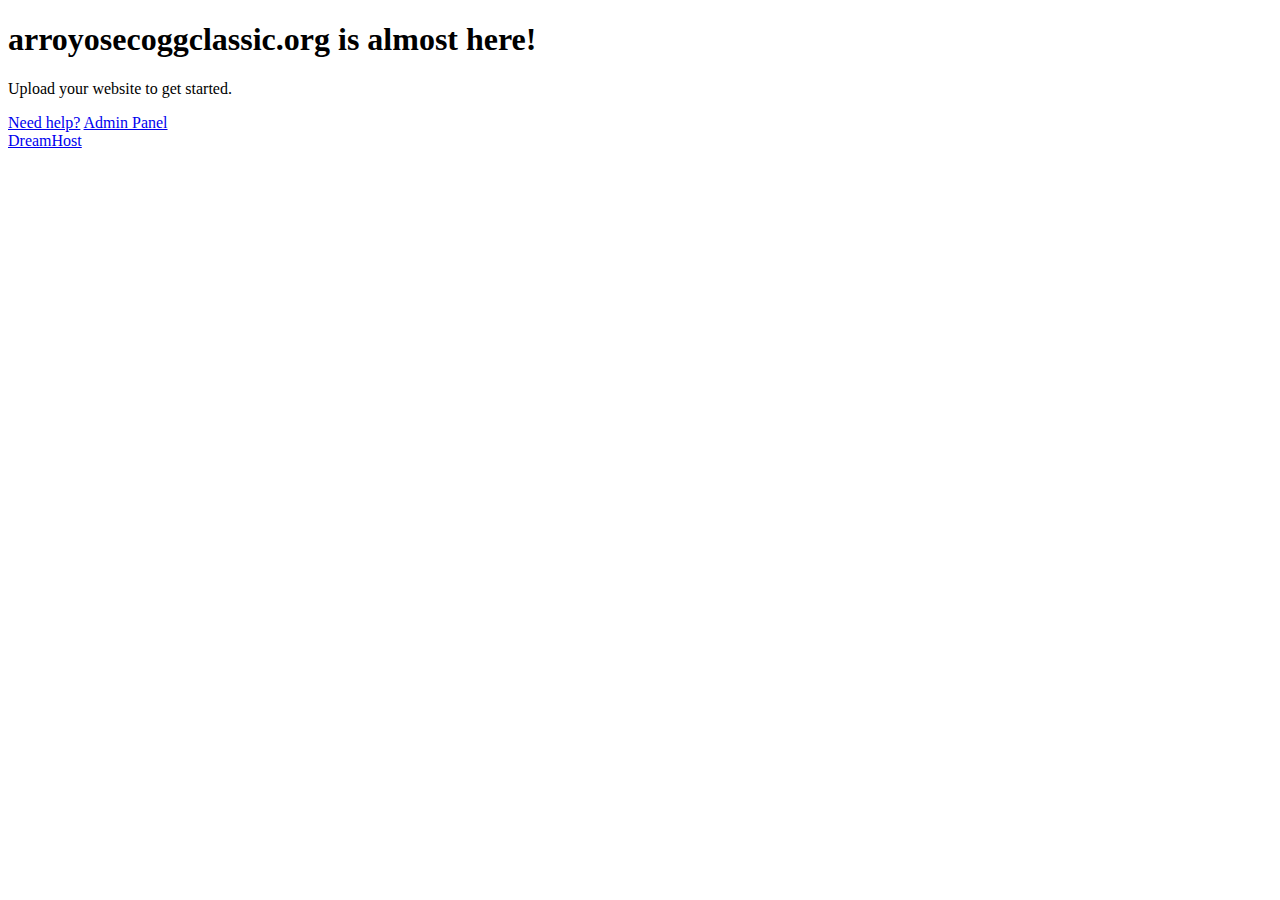
<file: quickstart.html>
<!doctype html>
<html>
<head>
	<title>arroyosecoggclassic.org is almost here!</title>
	<meta name="description" content="The owner of this domain has not yet uploaded their website." />
	<link rel="stylesheet" href="//securendn.a.ssl.fastly.net/newpanel/css/singlepage.css" />
</head>

<body>
	<div class="page page-comingsoon">
		<h1>arroyosecoggclassic.org is almost here!</h1>

		<p>Upload your website to get started.</p>

		<div class="button-row">
			<a href="http://wiki.dreamhost.com/Uploading_your_site" class="btn-simple">Need help?</a>
			<a href="https://panel.dreamhost.com" class="btn-simple">Admin Panel</a>
		</div>

		<a href="http://dreamhost.com" class="logo">DreamHost</a>
	</div>
</body>
</html>
</file>
<file: assets/css/styles.css>
/* -----------------------
Base styles
------------------------*/

body
{
	margin: 0;
	padding: 0;
	color: #333;
	background-color: #eee;
	font: 1em/1.2 "Helvetica Neue", Helvetica, Arial, Geneva, sans-serif;
}

h1,h2,h3,h4,h5,h6
{
	margin: 0 0 .5em;
	font-weight: 500;
	line-height: 1.1;
}

h1 { font-size: 2.25em; } /* 36px */
h2 { font-size: 1.75em; } /* 28px */
h3 { font-size: 1.375em; } /* 22px */
h4 { font-size: 1.125em; } /* 18px */
h5 { font-size: 1em; } /* 16px */
h6 { font-size: .875em; } /* 14px */

p
{
	margin: 0 0 1.5em;
	line-height: 1.5;
}

blockquote
{
	padding: 1em 2em;
	margin: 0 0 2em;
	border-left: 5px solid #eee;
}

hr
{
	height: 0;
	margin-top: 1em;
	margin-bottom: 2em;
	border: 0;
	border-top: 1px solid #ddd;
}

table
{
	background-color: transparent;
	border-spacing: 0;
	border-collapse: collapse;
	border-top: 1px solid #ddd;
}

th, td
{
	padding: .5em 1em;
	vertical-align: top;
	text-align: left;
	border-bottom: 1px solid #ddd;
}

a:link { color: black; text-decoration: none;}
a:visited { color: black; text-decoration: none;}
a:focus { color: black; text-decoration: none;}
a:hover { color: green; text-decoration: underline;}
a:active { color: grey; text-decoration: underline;}

/* -----------------------
Layout styles
------------------------*/

.container
{
	max-width: 50em;
	margin: 0 auto;
}

.header
{
	color: #fff;
	background: #555;
	padding: 1em 1.25em;
}

.header-heading { margin: 0; }

.nav-bar
{
	background: #000;
	padding: 0;
}

.content
{
	padding: 1em 1.25em;
	background-color: #fff;
}

.footer
{
	color: #fff;
	background: #000;
	padding: 1em 1.25em;
}

/* -----------------------
Nav
------------------------*/

.nav
{
	margin: 0;
	padding: 0;
	list-style: none;
}

.nav li
{
	display: inline;
	margin: 0;
}

.nav a
{
	display: block;
	padding: .7em 1.25em;
	color: #fff;
	text-decoration: none;
	border-bottom: 1px solid gray;
}

.nav a:link { color: white; }
.nav a:visited { color: white; }

.nav a:focus
{
	color: black;
	background-color: white;
}

.nav a:hover
{
	color: white;
	background-color: green;
}

.nav a:active
{
	color: white;
	background-color: red;
}

/* -----------------------
Single styles
------------------------*/

.img-responsive { max-width: 100%; }

.btn
{
	color: #fff !important;
	background-color: royalblue;
	border-color: #222;
	display: inline-block;
	padding: .5em 1em;
	margin-bottom: 0;
	font-weight: 400;
	line-height: 1.2;
	text-align: center;
	white-space: nowrap;
	vertical-align: middle;
	cursor: pointer;
	border: 1px solid transparent;
	border-radius: .2em;
	text-decoration: none;
}

.btn:hover
{
	color: #fff !important;
	background-color: green;
}

.btn:focus
{
	color: #fff !important;
	background-color: black;
}

.btn:active
{
	color: #fff !important;
	background-color: red;
}

.table
{
	width: 100%;
	max-width: 100%;
	margin-bottom: 20px;
}

.list-unstyled
{
	padding-left: 0;
	list-style: none;

}

.list-inline
{
	padding-left: 0;
	margin-left: -5px;
	list-style: none;
	
}

.list-inline > li
{
	display: inline-block;
	padding-right: 5px;
	padding-left: 5px;
}

/* -----------------------
Wide styles
------------------------*/

@media (min-width: 42em)
{
	.header { padding: 1.5em 3em; }
	.nav-bar { padding: 1em 3em; }
	.content { padding: 2em 3em; }
	.footer { padding: 2em 3em; }
	
	.nav li
	{
		display: inline;
		margin: 0 1em 0 0;
	}
	
	.nav a
	{
		display: inline;
		padding: 0;
		border-bottom: 0;
	}
}
</file>
